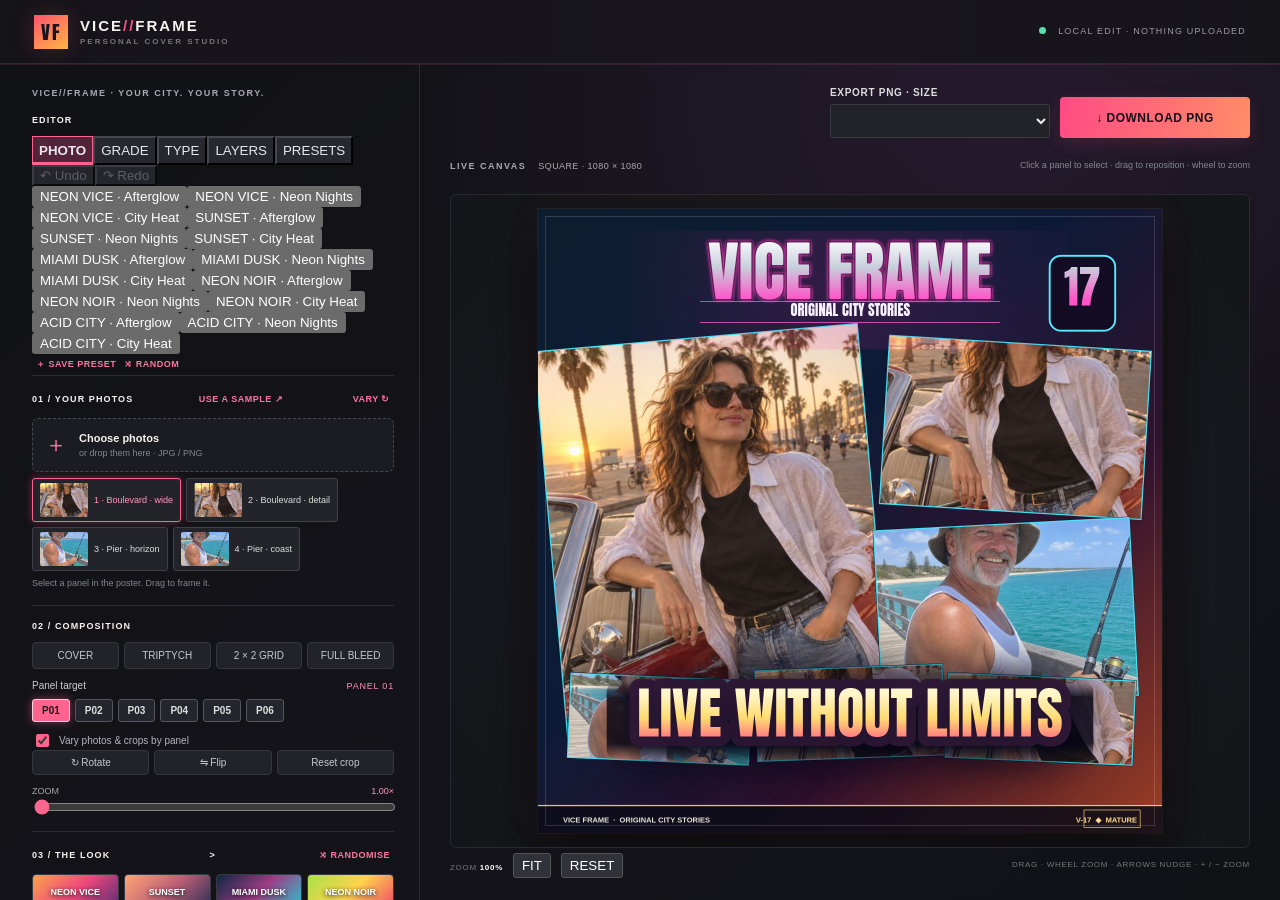
<file: app/index.html>
<!doctype html>
<html lang="en">
  <head>
    <meta charset="utf-8" />
    <meta name="viewport" content="width=device-width,initial-scale=1" />
    <title>VICE//FRAME — Cover Studio</title>
    <link rel="stylesheet" href="style.css" />
    <script type="module" src="src/main.js"></script>
  </head>
  <body>
    <header class="top">
      <a class="brand"
        ><span class="mark">VF</span
        ><span
          >VICE<span class="slash">//</span>FRAME<small
            >PERSONAL COVER STUDIO</small
          ></span
        ></a
      >
      <div class="topnote"><i></i> LOCAL EDIT · NOTHING UPLOADED</div>
    </header>
    <main class="workspace">
      <aside class="sidebar">
        <div class="intro"><div class="eyebrow">VICE//FRAME · YOUR CITY. YOUR STORY.</div></div>
        <div class="blocktitle"><span>EDITOR</span></div><nav id="editorTabs" class="editor-tabs"><button data-pane="photos" class="active">PHOTO</button><button data-pane="look">GRADE</button><button data-pane="type">TYPE</button><button data-pane="layers">LAYERS</button><button data-pane="presets">PRESETS</button></nav><div class="historybar"><button id="undo" disabled>↶ Undo</button><button id="redo" disabled>↷ Redo</button></div><div id="presetStrip" class="preset-strip"></div><button id="savePreset" class="textbtn">＋ SAVE PRESET</button><button id="randomPreset" class="textbtn">⤨ RANDOM</button>
        <section class="block photos" data-pane-content="photos">
          <div class="blocktitle">
            <span>01 / YOUR PHOTOS</span
            ><button id="samples" class="textbtn">USE A SAMPLE ↗</button><button id="vary" class="textbtn">VARY ↻</button>
          </div>
          <label class="drop" id="drop"
            ><input id="files" type="file" accept="image/*" multiple /><span
              class="plus"
              >＋</span
            ><span
              ><b>Choose photos</b
              ><small>or drop them here · JPG / PNG</small></span
            ></label
          >
          <div id="photoList" class="photo-list"></div>
          <div class="tiny">
            Select a panel in the poster. Drag to frame it.
          </div>
        </section>
        <section class="block" data-pane-content="photos">
          <div class="blocktitle"><span>02 / COMPOSITION</span></div>
          <div class="seg" id="layouts"></div>
          <div class="row"><label>Panel target</label><span id="selectedName">PANEL 01</span></div><div id="panelPicker" class="panel-picker" aria-label="Select panel"></div>
          <label class="check vary-check"><input id="varyPanels" type="checkbox" checked /> Vary photos &amp; crops by panel</label>
          <div class="buttonrow">
            <button id="rotate">↻ Rotate</button
            ><button id="flip">⇋ Flip</button
            ><button id="resetCrop">Reset crop</button>
          </div>
          <label class="sliderlabel"
            >ZOOM <output id="zoomOut"></output
            ><input id="zoom" type="range" min="1" max="3" step=".01" value="1"
          /></label>
        </section>
        <section class="block" data-pane-content="look">
          <div class="blocktitle">
            <span>03 / THE LOOK</span>
            ><button id="random" class="textbtn">⤨ RANDOMISE</button>
          </div>
          <div id="looks" class="lookgrid"></div>
          <div class="row">
            <label>Colour grade</label
            ><select id="grade"></select>
          </div>
          <div class="tweakgrid">
            <label
              >HUE<input
                id="hue"
                type="range"
                min="-30"
                max="30"
                value="0" /></label
            ><label
              >SATURATION<input
                id="saturation"
                type="range"
                min="50"
                max="180"
                value="120" /></label
            ><label
              >CONTRAST<input
                id="contrast"
                type="range"
                min="70"
                max="150"
                value="110" /></label
            ><label
              >WARMTH<input
                id="warmth"
                type="range"
                min="-50"
                max="50"
                value="8" /></label
            ><label
              >VIGNETTE<input
                id="vignette"
                type="range"
                min="0"
                max="100"
                value="38"
            /></label>
          </div>
          <label class="check"><input id="decor" type="checkbox" checked /> Add sunset / skyline artwork</label>
          <label class="sliderlabel">INK <output id="inkOut">0</output><input id="ink" type="range" min="0" max="100" value="0" /></label>
        </section>
        <section class="block captionblock" data-pane-content="type">
          <div class="blocktitle"><span>04 / THE HEADLINE</span></div>
          <input
            id="caption"
            class="captioninput"
            value="LIVE WITHOUT LIMITS"
            maxlength="38"
            aria-label="Cover caption"
          />
          <div class="row">
            <label>Lettering</label
            ><select id="lettering"></select>
          </div>
          <div class="tweakgrid">
            <label
              >SIZE<input
                id="capSize"
                type="range"
                min="4"
                max="14"
                value="9" /></label
            ><label
              >SPACING<input
                id="spacing"
                type="range"
                min="0"
                max="14"
                value="3" /></label
            ><label
              >OUTLINE<input
                id="outline"
                type="range"
                min="0"
                max="12"
                value="4" /></label
            ><label
              >SHADOW<input
                id="shadow"
                type="range"
                min="0"
                max="18"
                value="8" /></label
            ><label
              >HEIGHT<input id="capY" type="range" min="75" max="96" value="87"
            /></label>
          </div>
        </section>
        <section class="block" data-pane-content="layers"><div class="blocktitle"><span>05 / LAYERS</span></div><div id="layerList"></div><label class="sliderlabel">ROTATION <input id="layerRotate" type="range" min="-180" max="180" value="0"></label></section><section class="block" data-pane-content="presets"><div class="blocktitle"><span>06 / PRESETS</span></div><div id="presetLibrary"></div></section>
        <section class="block finalrow">
          <label>EXPORT SIZE<select id="size"></select></label
          ><button id="download" class="download">↓ &nbsp; DOWNLOAD PNG</button
          ><button id="resetAll" class="reset">Reset everything</button>
        </section>
      </aside>
      <section class="stage">
        <div class="stage-export"><label>EXPORT PNG · SIZE<select id="size"></select></label><button id="download" class="download">↓ DOWNLOAD PNG</button></div>
        <div class="stagehead">
          <div>
            <span class="eyebrow">LIVE CANVAS</span
            ><span id="ratio" class="ratio">SQUARE · 1080 × 1080</span>
          </div>
          <div class="hint" id="hint">
            Click a panel to select · drag to reposition · wheel to zoom
          </div>
        </div>
        <div class="canvaswrap">
          <canvas id="poster" aria-label="Poster preview"></canvas>
          <div id="toast" role="status"></div>
        </div>
        <div class="stagefoot"><span>ZOOM <b id="stageZoom">100%</b> <button id="fitView">FIT</button> <button id="resetView">RESET</button></span><span>DRAG · WHEEL ZOOM · ARROWS NUDGE · + / − ZOOM</span></div>
      </section>
    </main>
  </body>
</html>
</file>
<file: app/style.css>
.intro{padding:0 0 4px}.editor-tabs button{color:#e8e6eb;background:#27282f;border-color:#45464f;min-height:29px}.editor-tabs button.active{background:#53233a;border:1px solid #ff638e;box-shadow:inset 0 -2px #ff638e;font-weight:900}.editor-tabs button:not(.active):hover{border-color:#aaa;color:#fff}.historybar button{color:#fff;background:#303139;border-color:#52535c}.historybar button:disabled{color:#85858e;opacity:.65}.preset-strip{flex-wrap:wrap;overflow:visible}.preset-chip{flex:0 0 auto}.panel-picker{display:flex;gap:5px;flex-wrap:wrap;margin:-4px 0 8px}.panel-picker button{background:#25262d;color:#ddd;border:1px solid #555660;border-radius:3px;padding:5px 9px;font-size:10px;font-weight:800;cursor:pointer}.panel-picker button.active{background:#ff638e;color:#21121b;border-color:#ffd1de;box-shadow:0 0 10px #ff638e77}.stage-export{display:flex;align-items:end;justify-content:flex-end;gap:10px;padding:0 0 10px}.stage-export label{font-size:10px;color:#ddd;font-weight:800;letter-spacing:.7px}.stage-export select{display:block;min-width:220px;margin-top:4px;font-size:12px;padding:8px}.stage-export .download{height:41px;min-width:190px;font-size:12px}.stagefoot{color:#c4c3ca;font-size:10px}.stagefoot button{margin-left:7px;background:#303139;color:#fff;border:1px solid #555;border-radius:3px;padding:4px 8px}.stagefoot b{color:#fff}.photo-chip{display:flex;align-items:center;gap:6px;padding:3px}.photo-chip canvas{width:48px;height:34px;object-fit:cover;border-radius:2px;box-shadow:none}.photo-chip.active{border-color:#ff638e;box-shadow:0 0 8px #ff638e55}

@font-face {
  font-family: Anton;
  src: url("fonts/Anton.ttf") format("truetype");
  font-weight: 400;
  font-style: normal;
  font-display: swap;
}
* {
  box-sizing: border-box;
}
:root {
  --bg: #111215;
  --panel: #191a1f;
  --line: #2b2c32;
  --muted: #85858e;
  --white: #f7f4f0;
  --pink: #ff4f91;
  --cyan: #4de4e9;
  color-scheme: dark;
}
body {
  margin: 0;
  background: var(--bg);
  color: var(--white);
  font:
    13px/1.4 Inter,
    Arial,
    sans-serif;
  background-image: radial-gradient(ellipse at 78% 12%, #251a2d 0, transparent 42%), linear-gradient(135deg, #111215, #141319 55%, #101216);
}
.top {
  height: 64px;
  border-bottom: 1px solid var(--line);
  display: flex;
  align-items: center;
  justify-content: space-between;
  padding: 0 34px;
  background: linear-gradient(90deg, #151419, #19161e 65%, #151419);
  box-shadow: 0 1px 0 #ff638e20;
}
.brand {
  display: flex;
  gap: 12px;
  align-items: center;
  font-weight: 900;
  letter-spacing: 2px;
  font-size: 15px;
}
.brand small {
  display: block;
  color: #777;
  font-size: 8px;
  letter-spacing: 2px;
}
.mark {
  display: grid;
  place-items: center;
  width: 34px;
  height: 34px;
  background: linear-gradient(145deg, #ff536e, #ffb544);
  color: #1a1420;
  font: 19px Anton;
  box-shadow: 0 0 22px #ff536e35;
}
.slash {
  color: var(--pink);
}
.topnote {
  font-size: 9px;
  letter-spacing: 1.2px;
  color: #9b9ba2;
}
.topnote i {
  display: inline-block;
  width: 7px;
  height: 7px;
  background: #58e0ad;
  border-radius: 50%;
  margin-right: 8px;
}
.workspace {
  display: grid;
  grid-template-columns: 420px 1fr;
  max-width: 1600px;
  margin: auto;
  min-height: calc(100vh - 64px);
}
.sidebar {
  padding: 23px 25px 35px 32px;
  border-right: 1px solid var(--line);
  height: calc(100vh - 64px);
  overflow: auto;
  scrollbar-width: thin;
  scrollbar-color: #43434a transparent;
}
.intro {
  padding-bottom: 14px;
}
.eyebrow {
  font-size: 9px;
  color: #aaa9b1;
  letter-spacing: 1.5px;
  font-weight: 700;
}
.intro h1 {
  font:
    32px/1.02 Anton,
    sans-serif;
  letter-spacing: 0.2px;
  margin: 8px 0;
}
.intro h1 em {
  font-style: normal;
  color: #ff638e;
  text-shadow: 0 0 22px #ff638e3a;
}
.intro p {
  margin: 8px 0 0;
  color: #9999a2;
  font-size: 12px;
}
.block {
  padding: 14px 0 15px;
  border-top: 1px solid var(--line);
}
.blocktitle,
.row,
.stagehead,
.stagefoot {
  display: flex;
  justify-content: space-between;
  align-items: center;
}
.blocktitle {
  font-size: 9px;
  letter-spacing: 1.1px;
  font-weight: 800;
  margin-bottom: 10px;
}
.textbtn {
  border: 0;
  background: none;
  color: #fa779f;
  font-size: 9px;
  font-weight: bold;
  letter-spacing: 0.5px;
  padding: 4px;
  cursor: pointer;
}
.drop {
  height: 54px;
  border: 1px dashed #474750;
  border-radius: 6px;
  display: flex;
  align-items: center;
  gap: 12px;
  padding: 7px 12px;
  cursor: pointer;
  background: #1b1c21;
}
.drop:hover {
  border-color: #fa779f;
  background: #211c25;
  box-shadow: 0 0 18px #fa779f12;
}
.drop input {
  display: none;
}
.plus {
  font-size: 22px;
  color: #fa779f;
}
.drop b,
.drop small {
  display: block;
}
.drop b {
  font-size: 11px;
}
.drop small,
.tiny {
  color: #85858e;
  font-size: 9px;
}
.tiny {
  margin-top: 6px;
}
.photo-list {
  display: flex;
  gap: 5px;
  flex-wrap: wrap;
  margin-top: 6px;
}
.photo-chip {
  border: 1px solid #404048;
  background: #23242a;
  color: #ddd;
  border-radius: 3px;
  font-size: 9px;
  padding: 4px 7px;
  cursor: pointer;
}
.photo-chip.active {
  border-color: #ff638e;
  color: #ff9abb;
}
.seg {
  display: flex;
  gap: 5px;
}
.seg button,
.buttonrow button {
  border: 1px solid #36363e;
  background: #222329;
  color: #c7c6cc;
  border-radius: 4px;
  padding: 7px 9px;
  font-size: 10px;
  cursor: pointer;
}
.seg button {
  flex: 1;
}
.seg button.active {
  background: #4b2236;
  border-color: #f16a93;
  color: #fff;
  box-shadow: inset 0 0 18px #fa779f19;
}
.row {
  margin: 10px 0;
  color: #ccc;
  font-size: 10px;
}
.row span {
  font-size: 9px;
  color: #ff91b4;
  letter-spacing: 0.8px;
}
.buttonrow {
  display: flex;
  gap: 5px;
}
.buttonrow button {
  flex: 1;
  padding: 6px 3px;
}
.sliderlabel {
  display: block;
  font-size: 9px;
  color: #aaa;
  margin-top: 10px;
}
.sliderlabel output {
  float: right;
  color: #ff9abb;
}
input[type="range"] {
  display: block;
  width: 100%;
  height: 14px;
  accent-color: #fb668f;
  cursor: pointer;
}
select {
  border: 1px solid #393a42;
  background: #222329;
  color: #eee;
  border-radius: 3px;
  padding: 5px 7px;
  font-size: 10px;
  min-width: 130px;
}
.lookgrid {
  display: grid;
  grid-template-columns: repeat(4, 1fr);
  gap: 5px;
}
.look {
  height: 37px;
  border: 1px solid #393a42;
  border-radius: 4px;
  color: white;
  font-size: 9px;
  font-weight: bold;
  cursor: pointer;
  text-shadow: 0 1px 4px #111;
}
.look.active {
  outline: 1px solid #ff6996;
  box-shadow: 0 0 14px #ff699638;
}
.look:nth-child(1) {
  background: linear-gradient(135deg, #f9a34d, #ef477b, #542d75);
}
.look:nth-child(2) {
  background: linear-gradient(135deg, #ffa674, #bd5f76, #272d55);
}
.look:nth-child(3) {
  background: linear-gradient(135deg, #0d2840, #9e3c85, #26c9cf);
}
.look:nth-child(4) {
  background: linear-gradient(135deg, #a7e246, #ffd34d, #ee4668);
}
.tweakgrid {
  display: grid;
  grid-template-columns: 1fr 1fr;
  gap: 4px 12px;
  margin-top: 8px;
}
.tweakgrid label {
  font-size: 8px;
  color: #91919a;
  letter-spacing: 0.8px;
}
.tweakgrid input {
  margin: 2px 0;
}
.check {
  display: flex;
  align-items: center;
  gap: 7px;
  color: #b6b5bc;
  font-size: 10px;
  margin-top: 9px;
}
.check input {
  accent-color: #ff638e;
}
.captioninput {
  width: 100%;
  border: 1px solid #393a42;
  background: #222329;
  color: white;
  padding: 8px 10px;
  font: 16px Anton;
  letter-spacing: 0.5px;
  border-radius: 4px;
}
.finalrow {
  display: grid;
  grid-template-columns: 1fr 1.5fr;
  gap: 8px;
  align-items: end;
}
.finalrow label {
  font-size: 8px;
  color: #aaa;
  letter-spacing: 1px;
}
.finalrow select {
  display: block;
  margin-top: 4px;
  width: 100%;
}
.download {
  height: 34px;
  border: 0;
  border-radius: 4px;
  background: linear-gradient(100deg, #ff4b85, #ff8d68);
  color: #170f17;
  font-size: 10px;
  letter-spacing: 0.5px;
  font-weight: 900;
  cursor: pointer;
  box-shadow: 0 5px 18px #ff4b8526;
  transition: filter .18s, transform .18s, box-shadow .18s;
}
.download:hover { filter: brightness(1.12); transform: translateY(-1px); box-shadow: 0 7px 22px #ff4b8540; }
button:focus-visible, select:focus-visible, input:focus-visible, .drop:focus-within { outline: 2px solid var(--cyan); outline-offset: 2px; }
.reset {
  grid-column: 1/-1;
  justify-self: center;
  background: none;
  border: 0;
  color: #777;
  font-size: 9px;
  cursor: pointer;
}
.stage {
  padding: 22px 30px 18px;
  display: flex;
  flex-direction: column;
  min-width: 0;
}
.stagehead {
  height: 34px;
  margin-bottom: 12px;
}
.ratio {
  margin-left: 12px;
  color: #aaa;
  font-size: 9px;
  letter-spacing: 0.4px;
}
.hint {
  font-size: 9px;
  color: #85858e;
}
.canvaswrap {
  flex: 1;
  min-height: 300px;
  display: grid;
  place-items: center;
  position: relative;
  background: radial-gradient(ellipse, #25262c 0, #191a1f 58%, #151619 100%);
  border: 1px solid #292a30;
  border-radius: 6px;
  overflow: hidden;
  padding: 14px;
}
canvas {
  display: block;
  max-width: 100%;
  max-height: 100%;
  box-shadow: 0 18px 58px #000b, 0 0 0 1px #fff1, 0 0 34px #fb668f12;
  cursor: crosshair;
}
#toast {
  position: absolute;
  bottom: 20px;
  left: 50%;
  transform: translateX(-50%);
  background: #22232a;
  border: 1px solid #444;
  border-radius: 4px;
  padding: 7px 12px;
  color: #e9d4df;
  font-size: 10px;
  opacity: 0;
  transition: opacity 0.2s;
  pointer-events: none;
}
#toast.show {
  opacity: 1;
}
.stagefoot {
  height: 34px;
  color: #777;
  font-size: 8px;
  letter-spacing: 0.7px;
}
@media (max-width: 900px) {
  .workspace {
    grid-template-columns: 360px 1fr;
  }
  .sidebar {
    padding: 18px;
  }
  .stage {
    padding: 16px;
  }
}
@media (max-width: 700px) {
  .top {
    padding: 0 15px;
  }
  .workspace {
    display: flex;
    flex-direction: column;
  }
  .sidebar {
    height: auto;
    overflow: visible;
    border-right: 0;
  }
  .stage {
    height: 70vh;
    min-height: 420px;
  }
  .topnote {
    font-size: 8px;
  }
}

@media (prefers-reduced-motion: reduce) {
  *, *::before, *::after { scroll-behavior: auto !important; transition-duration: .01ms !important; }
}
</file>
